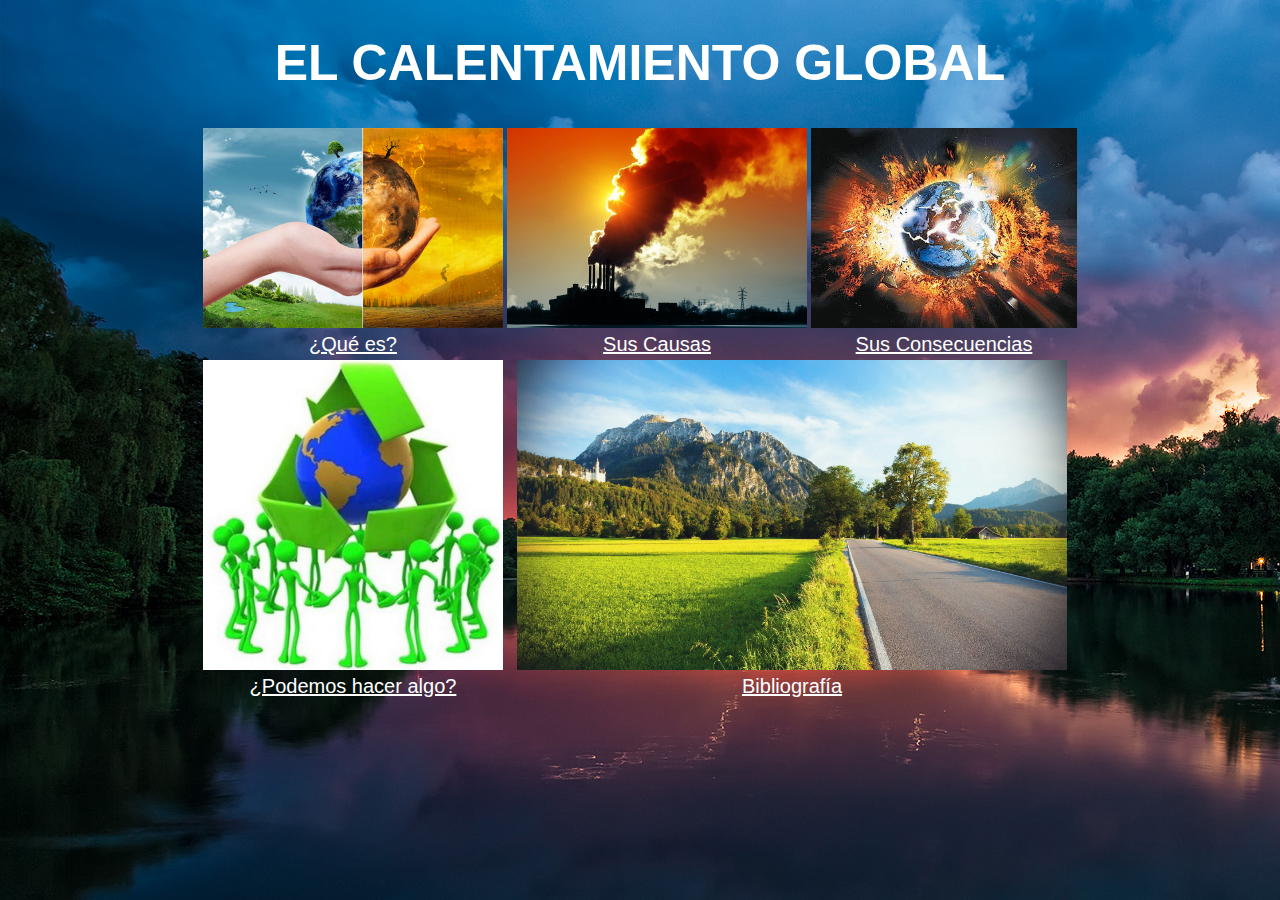
<file: index.html>
<!DOCTYPE html>
<html>
<meta charset=UTF-8>
<title>Calentamiento Global</title>
<head>
<link rel="stylesheet" href="html/stylo.css">
</head>
<h1>EL CALENTAMIENTO GLOBAL</h1>
<center>
<table border="0">
</center>
<tr>
<td>
<a href="html/definicion.html"><img src="figuras/definicion.jpeg" width=300 heigth=150></a>
<br>
<a href="html/definicion.html">¿Qué es?</a>
</td>
<td>
<a href="html/causas.html"><img src="figuras/causas.jpeg" width=300 heigth=150></a>
<br>
<a href="html/causas.html">Sus Causas</a>
</td>
<td>
<a href="html/consecuencias.html"><img src="figuras/consecuencias.jpg" width=266 heigth=100></a>
<br>
<a href="html/consecuencias.html">Sus Consecuencias</a>
</td>
</tr>
<tr>
<td>
<a href="html/soluciones.html"><img src="figuras/soluciones.jpg" width=300 heigth=100></a>
<br>
<a href="html/soluciones.html">¿Podemos hacer algo?</a>
</td>
<td colspan="2">
<a href="html/bibliografia.html"><img src="figuras/landscape.jpeg" width=550 heigth=100></a>
<br>
<a href="html/bibliografia.html">Bibliografía</a>
</td>




</html>
</file>
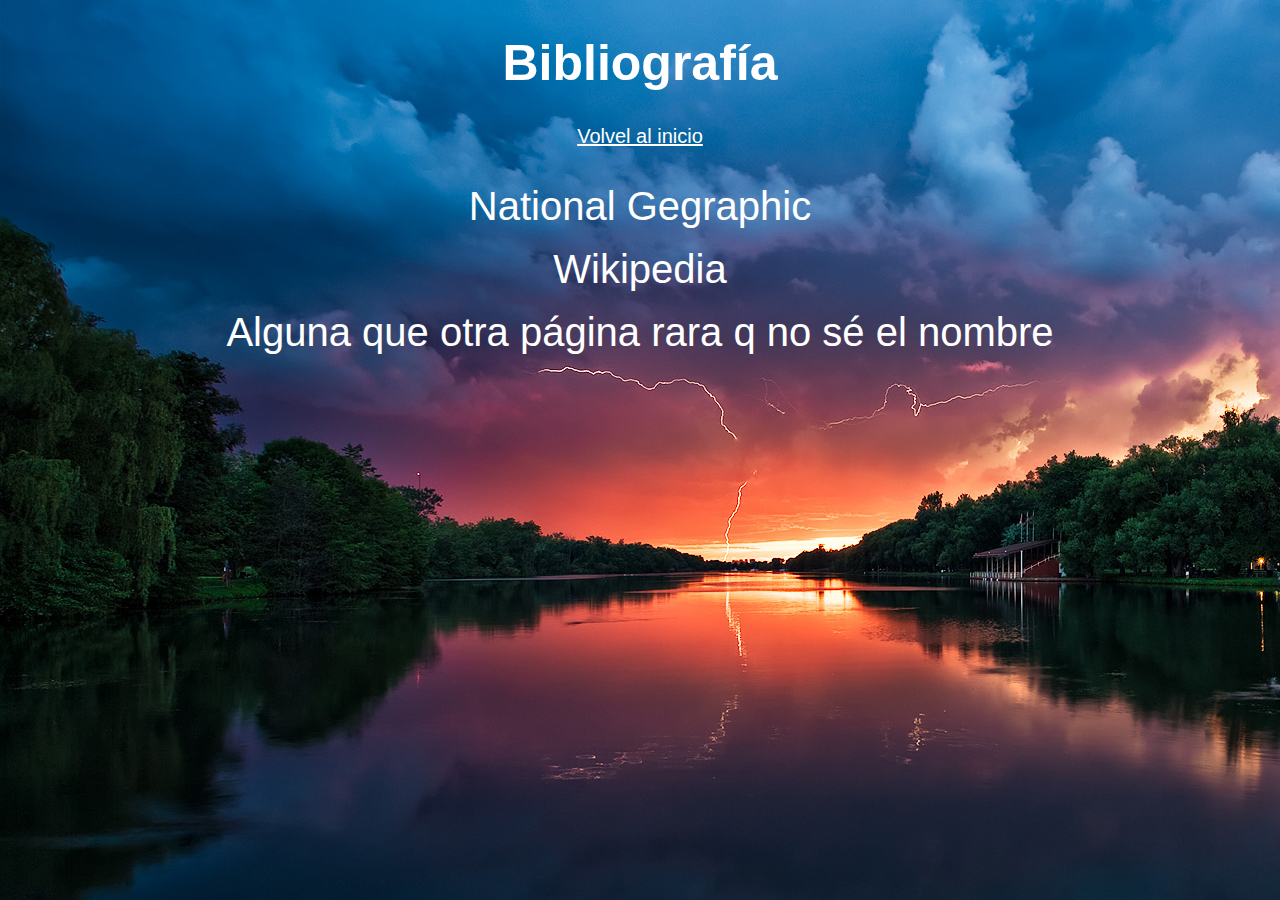
<file: html/bibliografia.html>
<!DOCTYPE html>
<html>
<meta charset="UTF-8">
<head>
<link rel="stylesheet" href="stylo.css">
</head>
<title>Calentamiento Global</title>
<h1>Bibliografía</h1>
<center><a href=../index.html>Volvel al inicio</a>
<br>
<br>
<br>
<p2>National Gegraphic</p2>
<br>
<br>
<p2>Wikipedia</p2>
<br>
<br>
<p2>Alguna que otra página rara q no sé el nombre</p2>
</html>
</file>
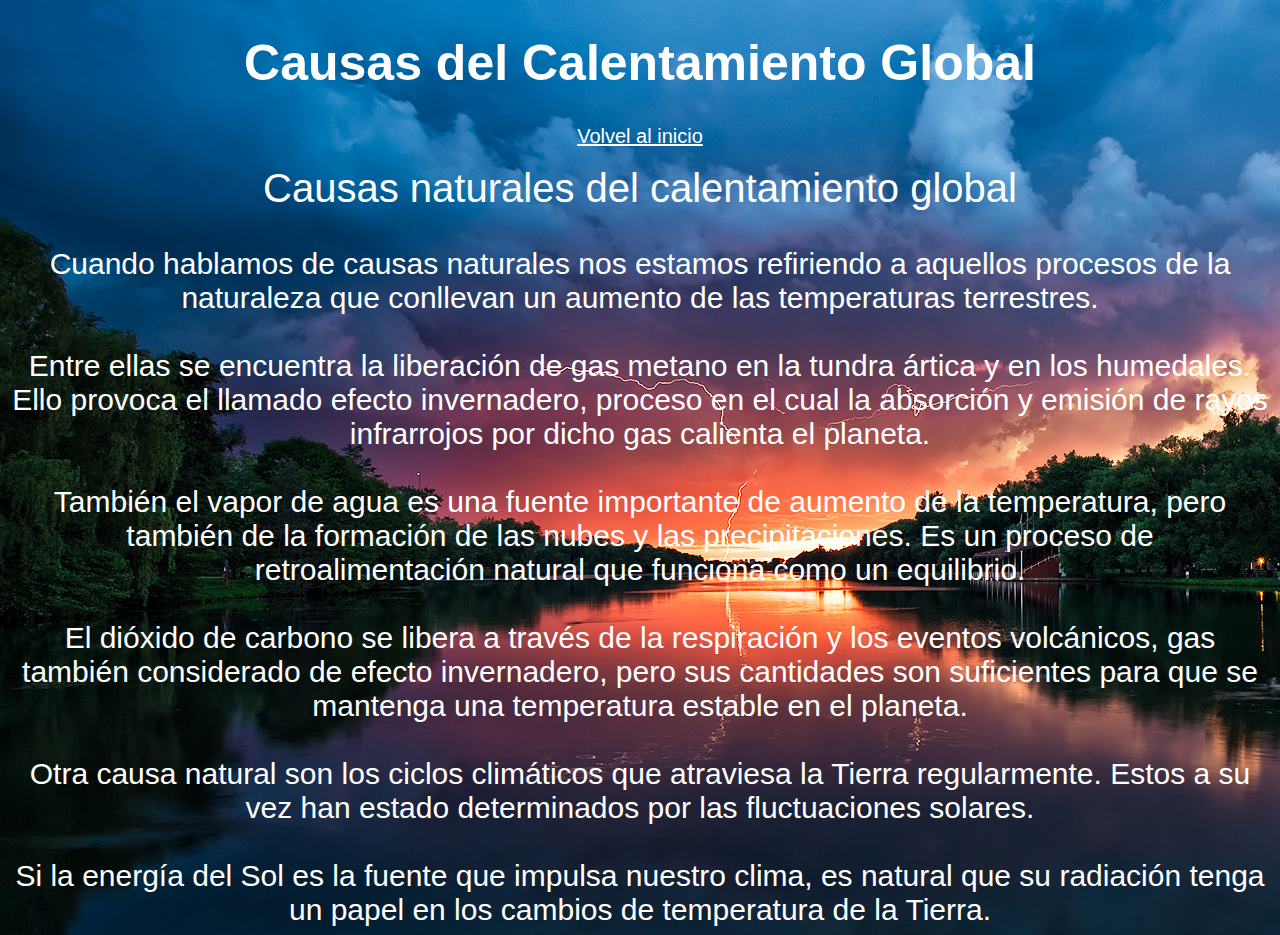
<file: html/causas.html>
<!DOCTYPE html>
<html>
<meta charset="UTF-8">
<head>
<link rel="stylesheet" href="stylo.css">
</head>
<title>Calentamiento Global</title>
<h1>Causas del Calentamiento Global</h1>
<center><a href=../index.html>Volvel al inicio</a>
<br>
<br>
<p2>Causas naturales del calentamiento global</p2>
<br>
<br>
<br>
<p1>
Cuando hablamos de causas naturales nos estamos refiriendo a aquellos procesos de la naturaleza que conllevan un aumento de las temperaturas terrestres.
<br>
<br>
Entre ellas se encuentra la liberación de gas metano en la tundra ártica y en los humedales. Ello provoca el llamado efecto invernadero, proceso en el cual la absorción y emisión de rayos infrarrojos por dicho gas calienta el planeta.
<br>
<br>
También el vapor de agua es una fuente importante de aumento de la temperatura, pero también de la formación de las nubes y las precipitaciones. Es un proceso de retroalimentación natural que funciona como un equilibrio.
<br>
<br>
El dióxido de carbono se libera a través de la respiración y los eventos volcánicos, gas también considerado de efecto invernadero, pero sus cantidades son suficientes para que se mantenga una temperatura estable en el planeta.
<br>
<br>
Otra causa natural son los ciclos climáticos que atraviesa la Tierra regularmente. Estos a su vez han estado determinados por las fluctuaciones solares.
<br>
<br>
Si la energía del Sol es la fuente que impulsa nuestro clima, es natural que su radiación tenga un papel en los cambios de temperatura de la Tierra.
</p1>
</html>
</file>
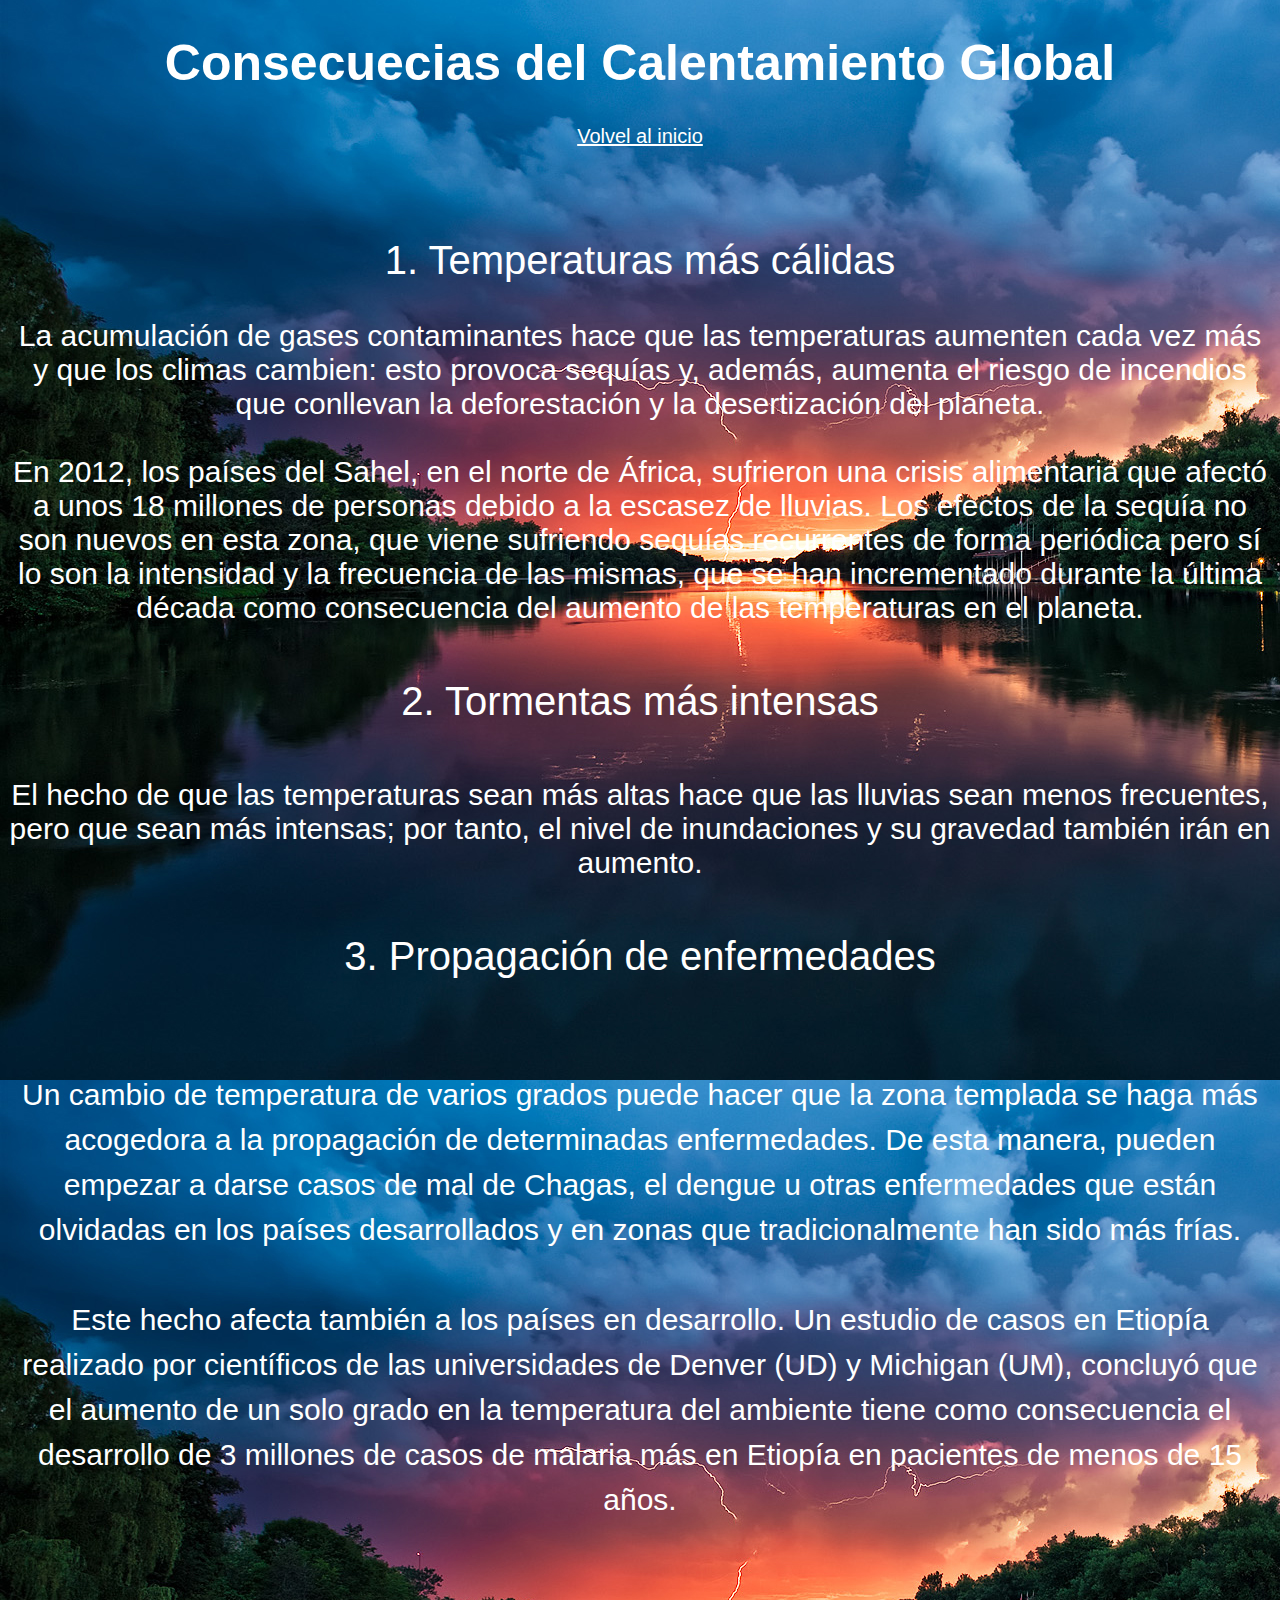
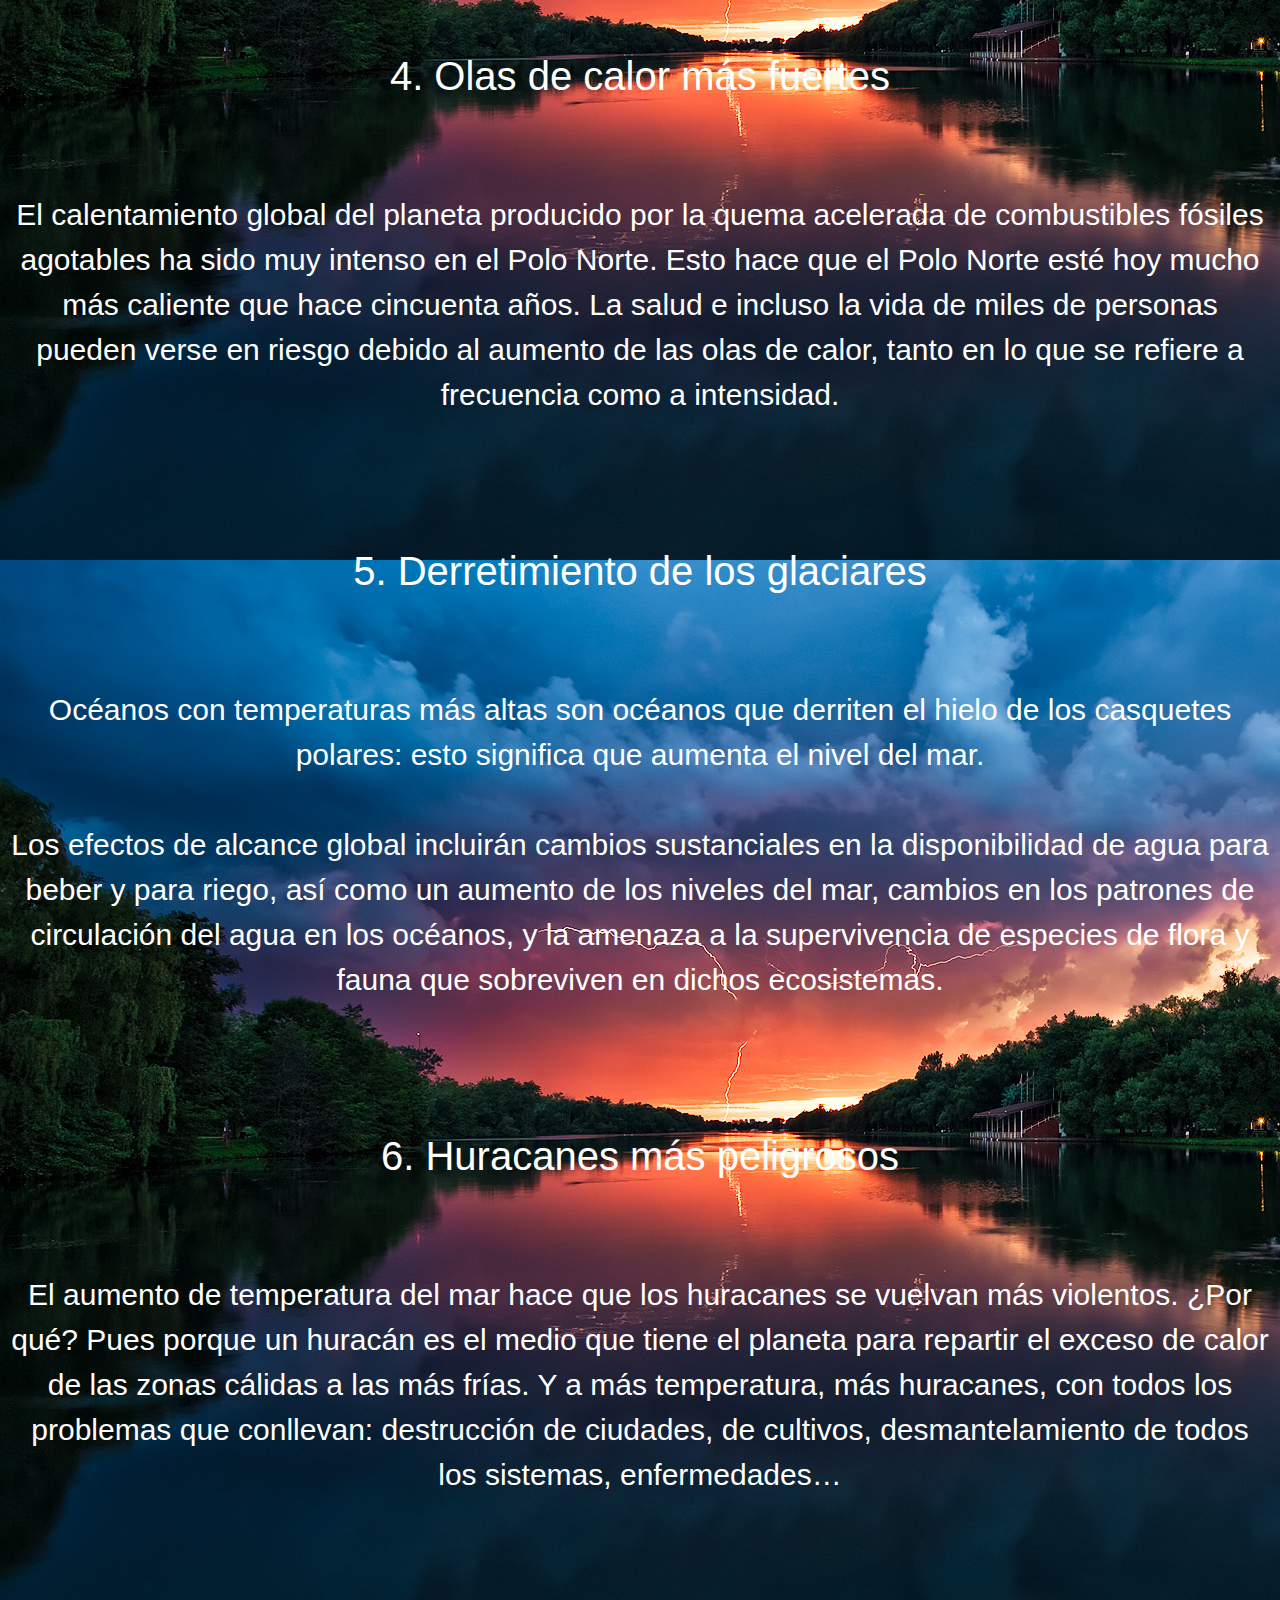
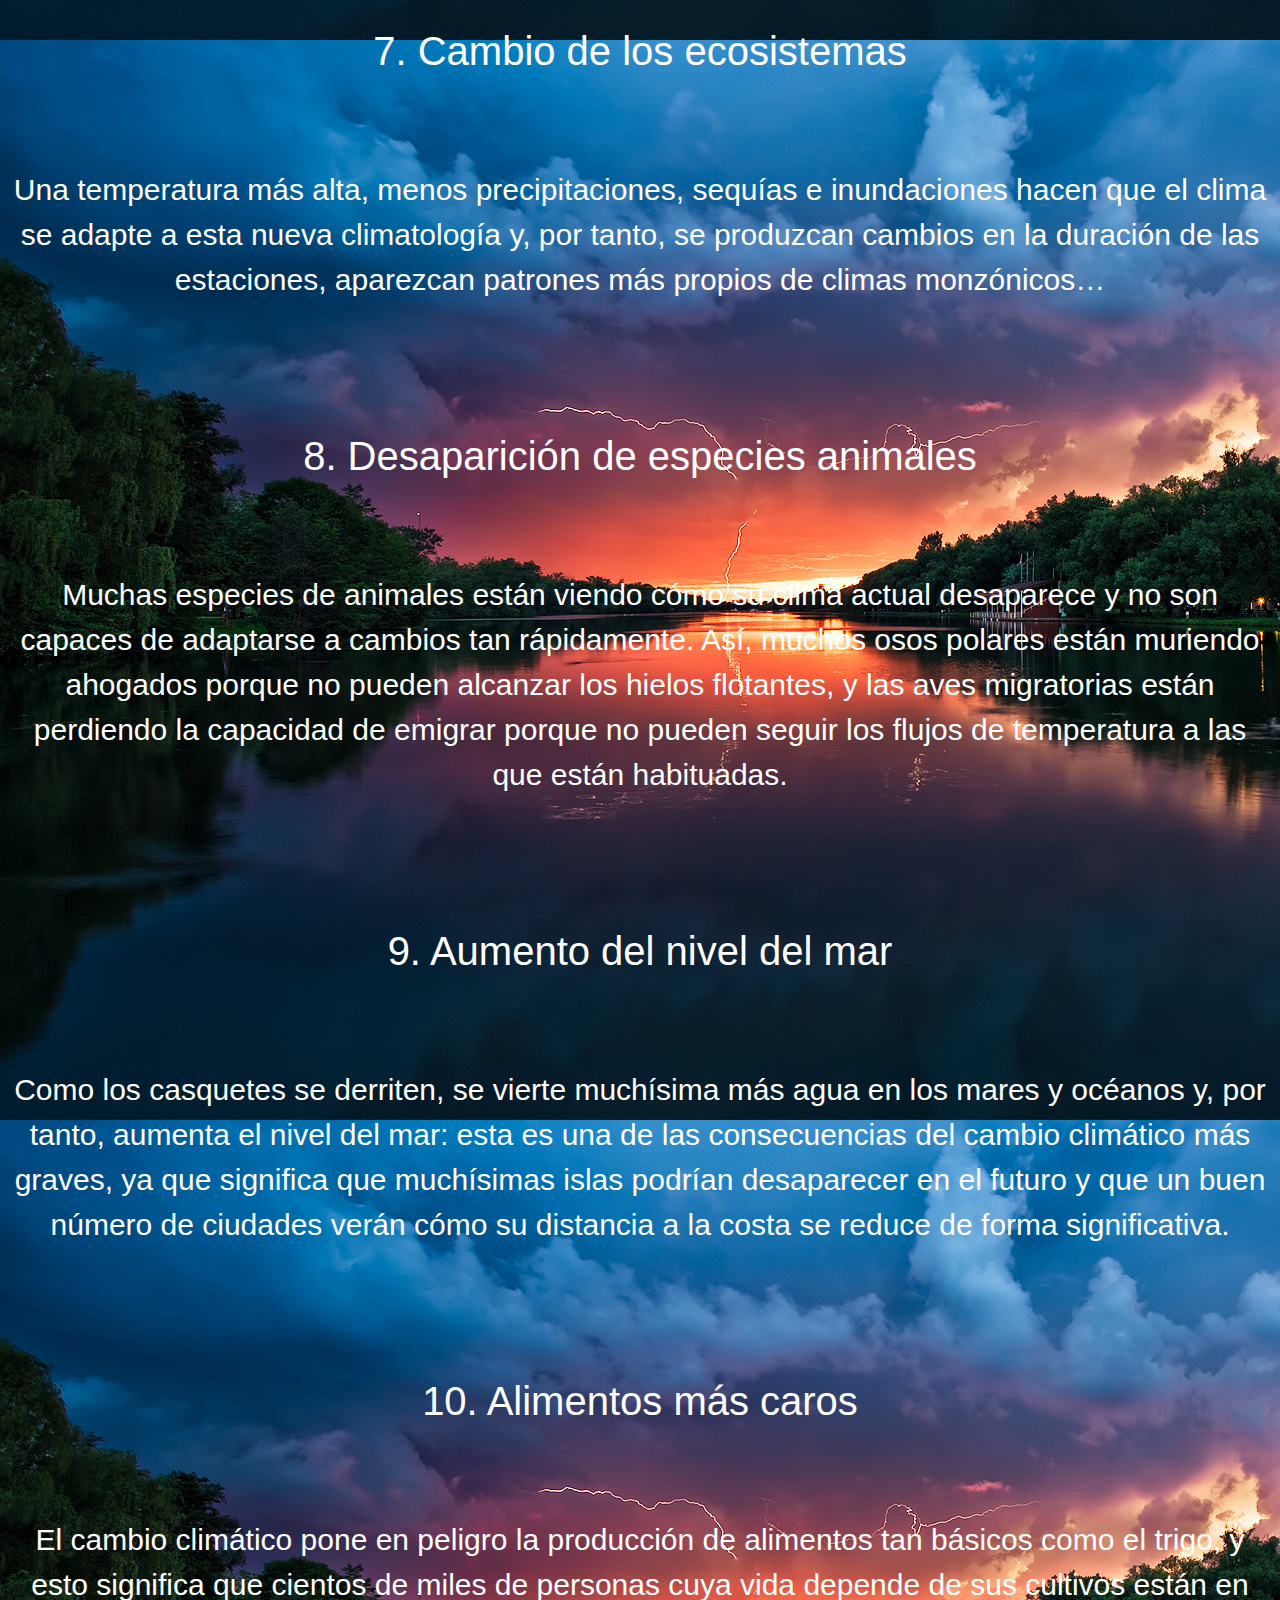
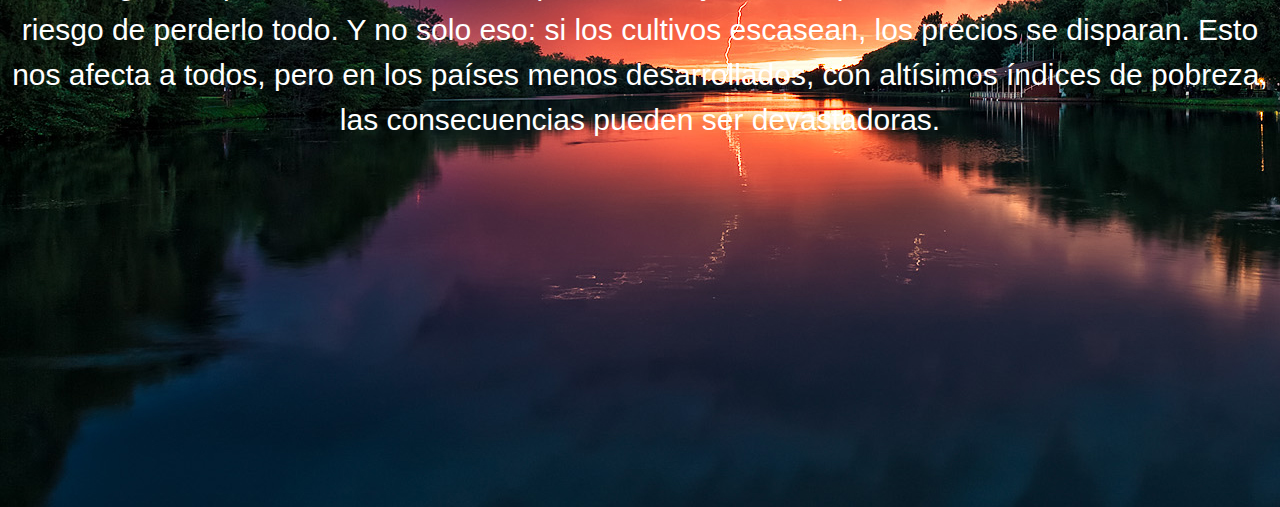
<file: html/consecuencias.html>
<!DOCTYPE html>
<html>
<meta charset="UTF-8">
<head>
<link rel="stylesheet" href="stylo.css">
</head>
<title>Calentamiento Global</title>
<h1>Consecuecias del Calentamiento Global</h1>
<center><a href=../index.html>Volvel al inicio</a>
<br>
<br>
<br>
<br>
<br>
<br>
<p2>1. Temperaturas más cálidas</p2>
<br>
<br>
<br>
<p1>
La acumulación de gases contaminantes hace que las temperaturas aumenten cada vez más y que los climas cambien: esto provoca sequías y, además, aumenta el riesgo de incendios que conllevan la deforestación y la desertización del planeta. 
<br>
<br>
En 2012, los países del Sahel, en el norte de África, sufrieron una crisis alimentaria que afectó a unos 18 millones de personas debido a la escasez de lluvias. Los efectos de la sequía no son nuevos en esta zona, que viene sufriendo sequías recurrentes de forma periódica pero sí lo son la intensidad y la frecuencia de las mismas, que se han incrementado durante la última década como consecuencia del aumento de las temperaturas en el planeta.
</p1>
<br>
<br>
<br>
<br>
<p2>2. Tormentas más intensas</p2>
<br>
<br>
<br>
<br>
<p1>El hecho de que las temperaturas sean más altas hace que las lluvias sean menos frecuentes, pero que sean más intensas; por tanto, el nivel de inundaciones y su gravedad también irán en aumento.</p1>
<br>
<br>
<br>
<br>
<p2>3. Propagación de enfermedades<p2>
<br>
<br>
<br>
<p1>Un cambio de temperatura de varios grados puede hacer que la zona templada se haga más acogedora a la propagación de determinadas enfermedades. De esta manera, pueden empezar a darse casos de mal de Chagas, el dengue u otras enfermedades que están olvidadas en los países desarrollados y en zonas que tradicionalmente han sido más frías.
<br>
<br>
Este hecho afecta también a los países en desarrollo. Un estudio de casos en Etiopía realizado por científicos de las universidades de Denver (UD) y Michigan (UM), concluyó que el aumento de un solo grado en la temperatura del ambiente tiene como consecuencia el desarrollo de 3 millones de casos de malaria más en Etiopía en pacientes de menos de 15 años.
</p1>
<br>
<br>
<br>
<br>
<p2>4. Olas de calor más fuertes</p2>
<br>
<br>
<br>
<p1>
El calentamiento global del planeta producido por la quema acelerada de combustibles fósiles agotables ha sido muy intenso en el Polo Norte. Esto hace que el Polo Norte esté hoy mucho más caliente que hace cincuenta años. La salud e incluso la vida de miles de personas pueden verse en riesgo debido al aumento de las olas de calor, tanto en lo que se refiere a frecuencia como a intensidad.
</p1>
<br>
<br>
<br>
<br>
<p2>5. Derretimiento de los glaciares</p2>
<br>
<br>
<br>
<p1>
Océanos con temperaturas más altas son océanos que derriten el hielo de los casquetes polares: esto significa que aumenta el nivel del mar. 
<br>
<br>
Los efectos de alcance global incluirán cambios sustanciales en la disponibilidad de agua para beber y para riego, así como un aumento de los niveles del mar, cambios en los patrones de circulación del agua en los océanos, y la amenaza a la supervivencia de especies de flora y fauna que sobreviven en dichos ecosistemas.
</p1>
<br>
<br>
<br>
<br>
<p2>6. Huracanes más peligrosos</p2>
<br>
<br>
<br>
<p1>
El aumento de temperatura del mar hace que los huracanes se vuelvan más violentos. ¿Por qué? Pues porque un huracán es el medio que tiene el planeta para repartir el exceso de calor de las zonas cálidas a las más frías. Y a más temperatura, más huracanes, con todos los problemas que conllevan: destrucción de ciudades, de cultivos, desmantelamiento de todos los sistemas, enfermedades…
</p1>
<br>
<br>
<br>
<br>
<p2>7. Cambio de los ecosistemas</p2>
<br>
<br>
<br>
<p1>
Una temperatura más alta, menos precipitaciones, sequías e inundaciones hacen que el clima se adapte a esta nueva climatología y, por tanto, se produzcan cambios en la duración de las estaciones, aparezcan patrones más propios de climas monzónicos…
</p1>
<br>
<br>
<br>
<br>
<p2>8. Desaparición de especies animales</p2>
<br>
<br>
<br>
<p1>
Muchas especies de animales están viendo cómo su clima actual desaparece y no son capaces de adaptarse a cambios tan rápidamente. Así, muchos osos polares están muriendo ahogados porque no pueden alcanzar los hielos flotantes, y las aves migratorias están perdiendo la capacidad de emigrar porque no pueden seguir los flujos de temperatura a las que están habituadas.
</p1>
<br>
<br>
<br>
<br>
<p2>9. Aumento del nivel del mar</p2>
<br>
<br>
<br>
<p1>
Como los casquetes se derriten, se vierte muchísima más agua en los mares y océanos y, por tanto, aumenta el nivel del mar: esta es una de las consecuencias del cambio climático más graves, ya que significa que muchísimas islas podrían desaparecer en el futuro y que un buen número de ciudades verán cómo su distancia a la costa se reduce de forma significativa.
</p1>
<br>
<br>
<br>
<br>
<p2>10. Alimentos más caros</p2>
<br>
<br>
<br>
<p1>
El cambio climático pone en peligro la producción de alimentos tan básicos como el trigo, y esto significa que cientos de miles de personas cuya vida depende de sus cultivos están en riesgo de perderlo todo. Y no solo eso: si los cultivos escasean, los precios se disparan. Esto nos afecta a todos, pero en los países menos desarrollados, con altísimos índices de pobreza, las consecuencias pueden ser devastadoras.
</p1>
<br>
<br>
<br>
<br>
<br>
<br>
<br>
<br>
<br>
</html>
</file>
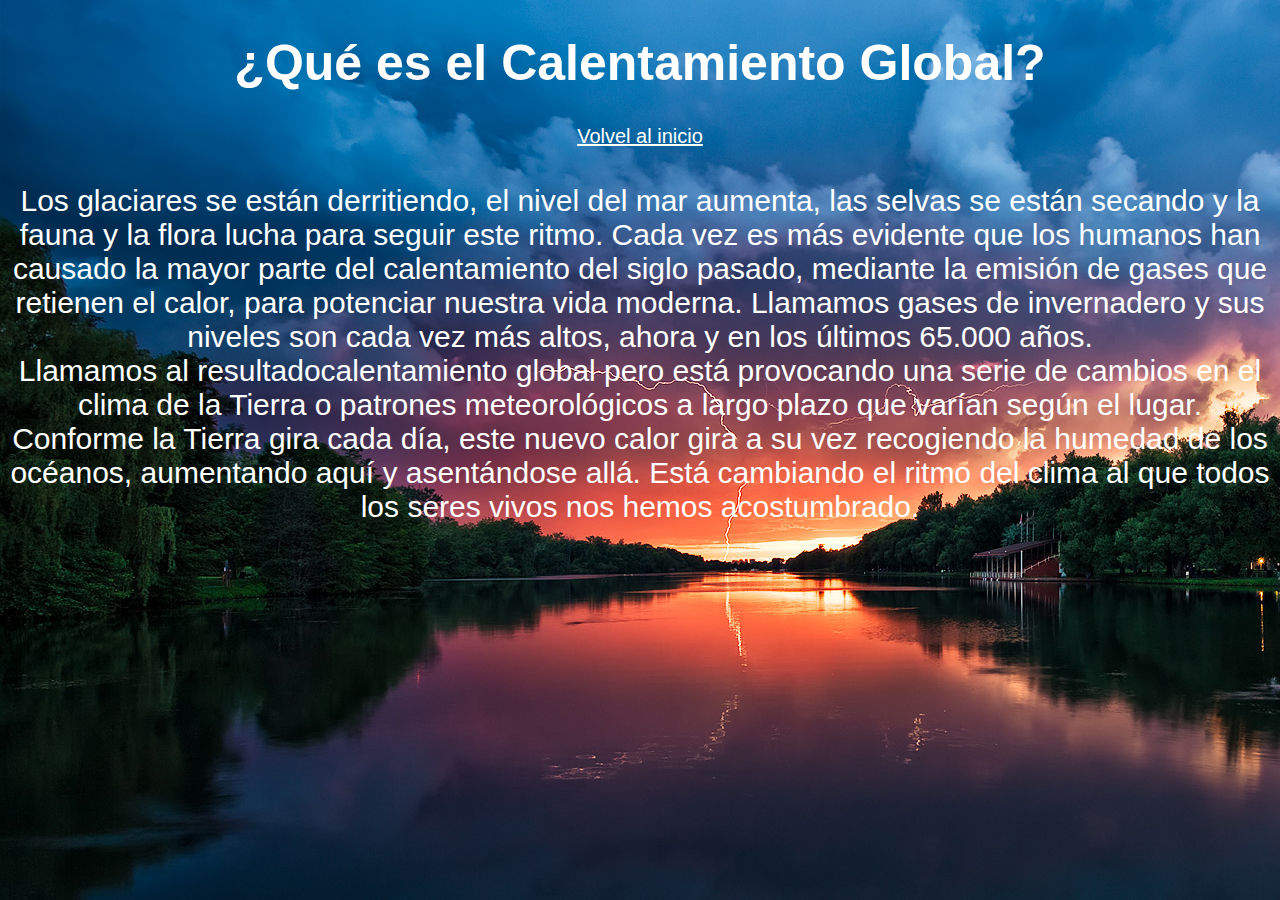
<file: html/definicion.html>
<!DOCTYPE html>
<html>
<meta charset="UTF-8">
<head>
<link rel="stylesheet" href="stylo.css">
</head>
<title>Calentamiento Global</title>
<h1>¿Qué es el Calentamiento Global?</h1>
<center><a href=../index.html>Volvel al inicio</a>
<br>
<br>
<br>
<p1>
Los glaciares se están derritiendo, el nivel del mar aumenta, las selvas se están secando y la fauna y la flora lucha para seguir este ritmo. Cada vez es más evidente que los humanos han causado la mayor parte del calentamiento del siglo pasado, mediante la emisión de gases que retienen el calor, para potenciar nuestra vida moderna. Llamamos gases de invernadero y sus niveles son cada vez más altos, ahora y en los últimos 65.000 años.
<br>
Llamamos al resultadocalentamiento global pero está provocando una serie de cambios en el clima de la Tierra o patrones meteorológicos a largo plazo que varían según el lugar. Conforme la Tierra gira cada día, este nuevo calor gira a su vez recogiendo la humedad de los océanos, aumentando aquí y asentándose allá. Está cambiando el ritmo del clima al que todos los seres vivos nos hemos acostumbrado.
</p1>
</html>
</file>
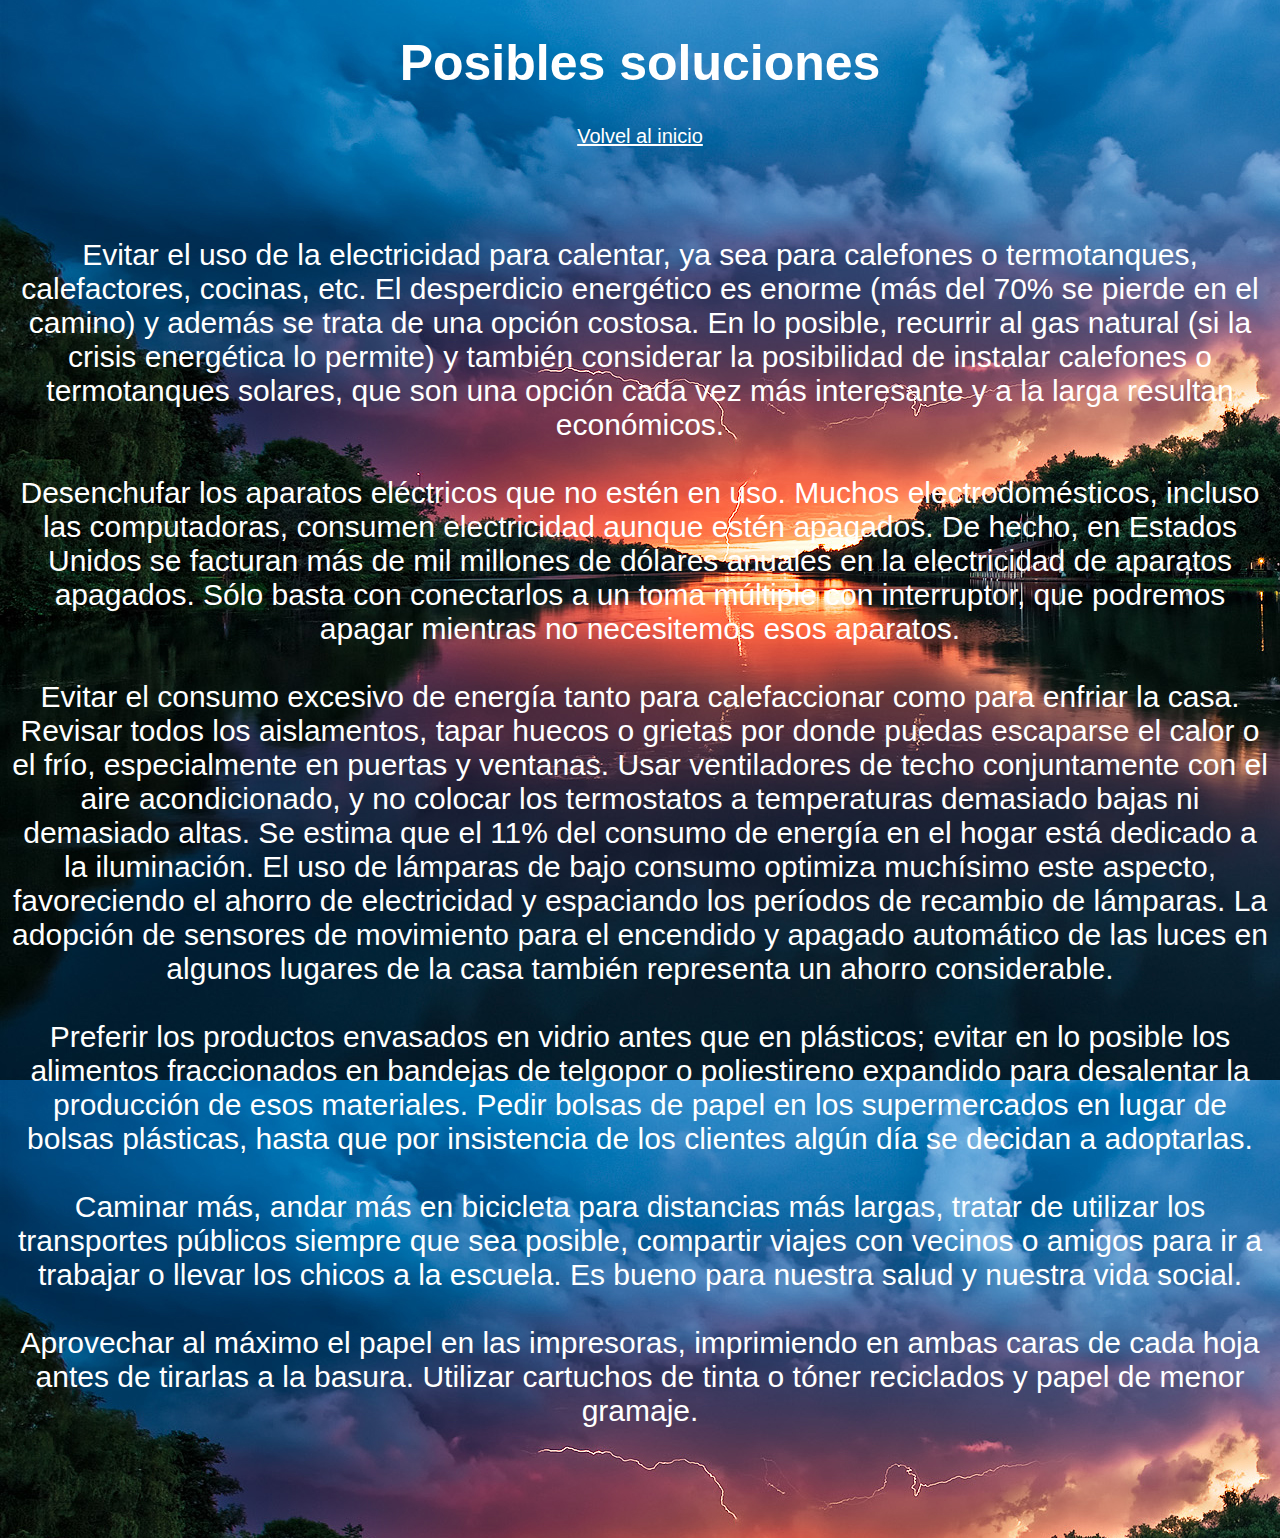
<file: html/soluciones.html>
<!DOCTYPE html>
<html>
<meta charset="UTF-8">
<head>
<link rel="stylesheet" href="stylo.css">
</head>
<title>Calentamiento Global</title>
<h1>Posibles soluciones</h1>
<center><a href=../index.html>Volvel al inicio</a>
<br>
<br>
<br>
<br>
<br>
<br>
<p1>
Evitar el uso de la electricidad para calentar, ya sea para calefones o termotanques, calefactores, cocinas, etc. El desperdicio energético es enorme (más del 70% se pierde en el camino) y además se trata de una opción costosa. En lo posible, recurrir al gas natural (si la crisis energética lo permite) y también considerar la posibilidad de instalar calefones o termotanques solares, que son una opción cada vez más interesante y a la larga resultan económicos.
<br>
<br>
Desenchufar los aparatos eléctricos que no estén en uso. Muchos electrodomésticos, incluso las computadoras, consumen electricidad aunque estén apagados. De hecho, en Estados Unidos se facturan más de mil millones de dólares anuales en la electricidad de aparatos apagados. Sólo basta con conectarlos a un toma múltiple con interruptor, que podremos apagar mientras no necesitemos esos aparatos.
<br>
<br>
Evitar el consumo excesivo de energía tanto para calefaccionar como para enfriar la casa. Revisar todos los aislamentos, tapar huecos o grietas por donde puedas escaparse el calor o el frío, especialmente en puertas y ventanas. Usar ventiladores de techo conjuntamente con el aire acondicionado, y no colocar los termostatos a temperaturas demasiado bajas ni demasiado altas.

Se estima que el 11% del consumo de energía en el hogar está dedicado a la iluminación. El uso de lámparas de bajo consumo optimiza muchísimo este aspecto, favoreciendo el ahorro de electricidad y espaciando los períodos de recambio de lámparas. La adopción de sensores de movimiento para el encendido y apagado automático de las luces en algunos lugares de la casa también representa un ahorro considerable.
<br>
<br>
Preferir los productos envasados en vidrio antes que en plásticos; evitar en lo posible los alimentos fraccionados en bandejas de telgopor o poliestireno expandido para desalentar la producción de esos materiales. Pedir bolsas de papel en los supermercados en lugar de bolsas plásticas, hasta que por insistencia de los clientes algún día se decidan a adoptarlas.
<br>
<br>
Caminar más, andar más en bicicleta para distancias más largas, tratar de utilizar los transportes públicos siempre que sea posible, compartir viajes con vecinos o amigos para ir a trabajar o llevar los chicos a la escuela. Es bueno para nuestra salud y nuestra vida social.
<br>
<br>
Aprovechar al máximo el papel en las impresoras, imprimiendo en ambas caras de cada hoja antes de tirarlas a la basura. Utilizar cartuchos de tinta o tóner reciclados y papel de menor gramaje.
<br>
<br>
<br>
<br>
</html>
</file>
<file: html/stylo.css>
body {
    background-image: url("../figuras/forest.jpeg");
}

h1 {
    color: white;
    text-align: center;
    font-family: arial;
    font-size: 50px
}

p1 {
    color: white;
    font-family: arial;
    font-size: 30px;
    text-align: center;
}
p2 {
    text-align: center;
    color: white;
    font-family: arial;
    font-size: 40px;
}
a {
    color: white;
    font-family: arial;
    font-size: 20px;
}
td {
    text-align: center;
}
</file>
